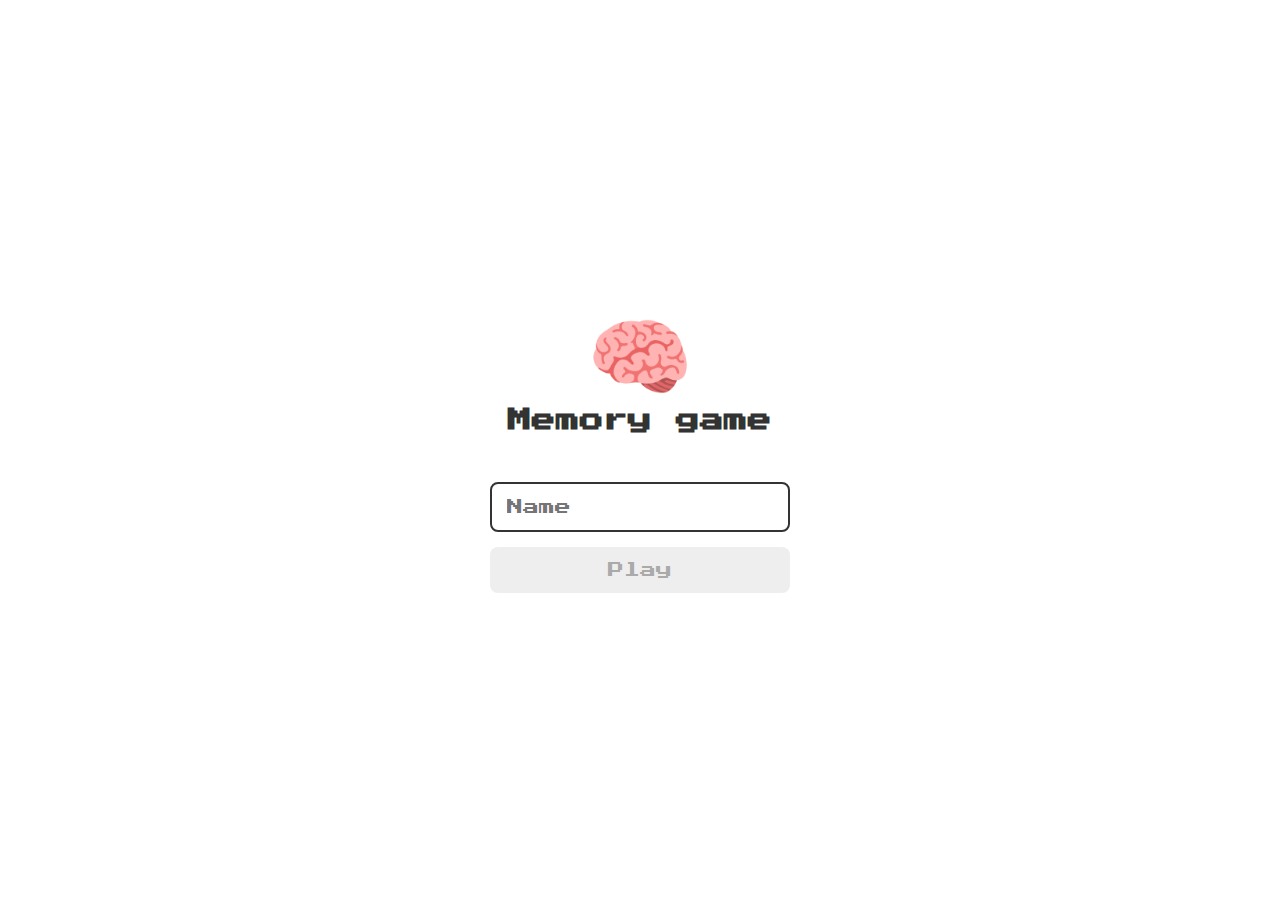
<file: index.html>
<!DOCTYPE html>
<html lang="en">
<head>
    <meta charset="UTF-8">
    <meta http-equiv="X-UA-Compatible" content="IE=edge">
    <meta name="viewport" content="width=device-width, initial-scale=1.0">
    <link rel="stylesheet" href="/css/reset.css">
    <link rel="stylesheet" href="./css/login.css">
    <script defer src="./js/login.js" ></script>
    <title>Memory Game | LOGIN</title>
</head>
<body>
    
    <form class="login-form">
        <div class="login__header">
            <img src="./images/brain.png" alt="brain icon" />
            <h1>Memory game</h1>
        </div>

        <input type="text" placeholder="Name" class="login__input" />
        <button type="submit" class="login__button" disabled >Play</button>
    </form>
    
</body>
</html>
</file>
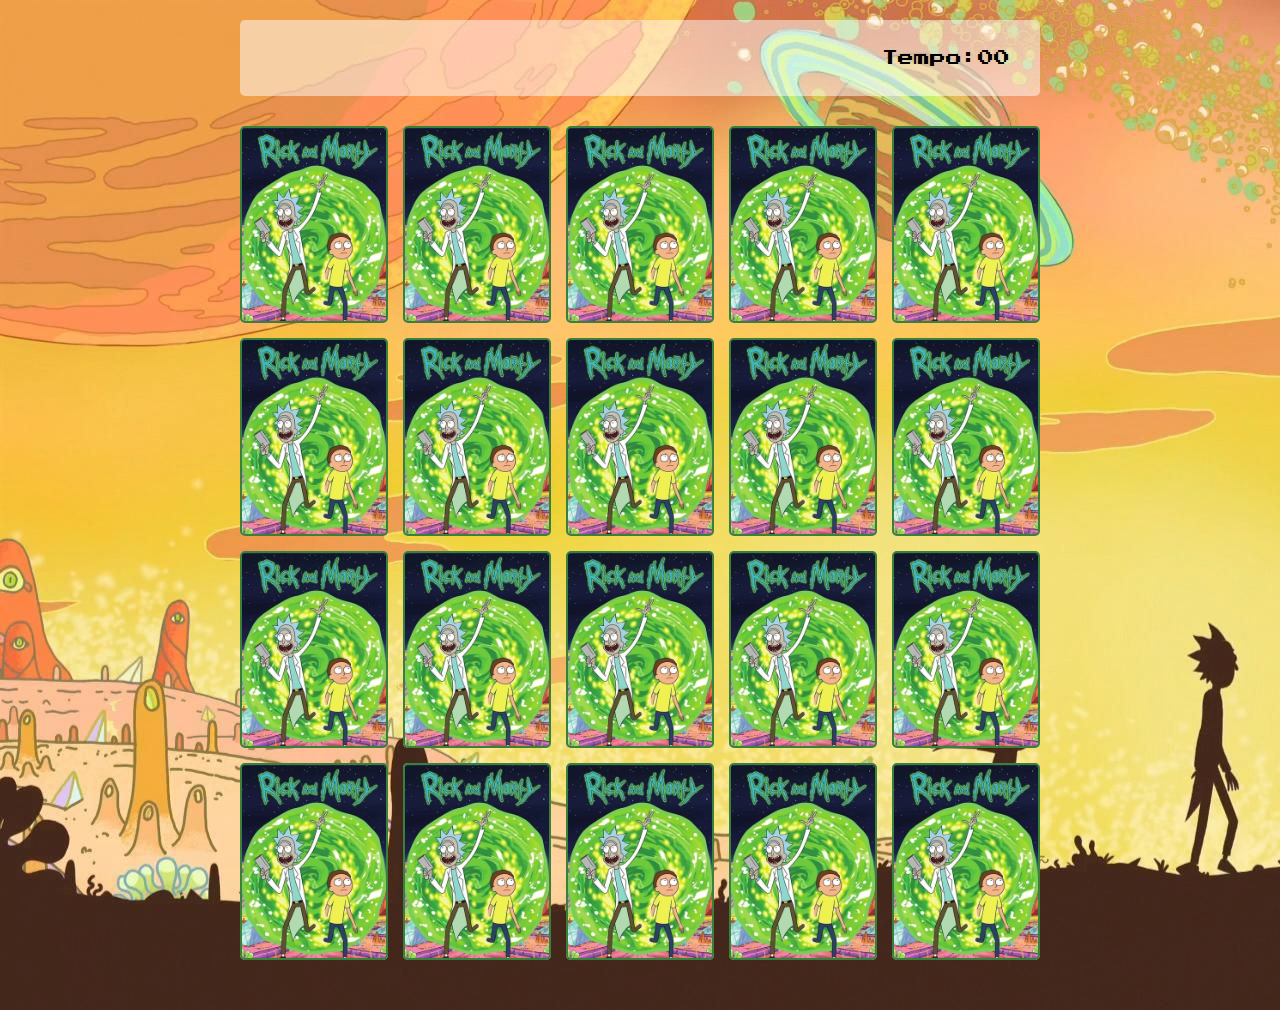
<file: pages/game.html>
<!DOCTYPE html>
<html lang="en">
<head>
    <meta charset="UTF-8">
    <meta http-equiv="X-UA-Compatible" content="IE=edge">
    <meta name="viewport" content="width=device-width, initial-scale=1.0">
    <link rel="stylesheet" href="../css/reset.css">
    <link rel="stylesheet" href="../css/game.css">
    <script defer src="../js/game.js"></script>
    <title>Memory game</title>
</head>
<body>

    <main>
        <header>
            <span class="player"></span>
            <span> Tempo:<span class="timer">00</span></span>
        </header>

        <div class="grid">

      
       
       
        </div>
    </main>


    
</body>
</html>
</file>
<file: css/login.css>
.login-form {
    display: flex;
    flex-direction: column;
    align-items: center;
    height: 100vh;
    justify-content: center;
}

.login__header {
    display: flex;
    align-items: center;
    flex-direction: column;
    justify-content: center;
    margin-bottom: 50px;
}

.login__header img{
    width: 100px;
}

.login__header h1{
    color: #333;
    font-size: 1.5em;
}

.login__input{
    border: 2px solid #333;
    border-radius: 8px;
    color: #333;
    font-size: 1em;
    margin-bottom: 15px;
    max-width: 300px;
    outline: none;
    padding: 15px;
    width: 100%;
}

.login__button{
    background-color: #ee665c;
    border-radius: 8px;
    color: white;
    padding: 15px;
    font-size: 1em;
    cursor: pointer;
    max-width: 300px;
    width: 100%;
}

.login__button:hover{
    background-color: #e74d42;
}

.login__button:disabled{
    background-color: #eee;
    color: #aaa;
    cursor: auto;
}
</file>
<file: css/game.css>
main{
    display: flex;
    flex-direction: column;
     width: 100%;
     background-image: url('../images/bg.jpg');
     min-height: 100vh;
     align-items: center;
     justify-content: center;
     padding: 20px 20px 50px;
   
}

header{
    display: flex;
    align-items: center;
    justify-content: space-between;
    background-color: rgba(255,255,255,0.5);
    width: 100%;
    max-width: 800px;
    padding: 30px;
    margin: 0 0 30px;
    border-radius: 5px;
}

.grid{
    display: grid;
    grid-template-columns: repeat(5, 1fr);
    gap: 15px;
    width: 100%;
    max-width: 800px;
    margin: 0;
}

.card{
    aspect-ratio: 3/4;
    width: 100%;
    background-color: #3333;
    border-radius: 5px;
    position: relative;
    transition: all 400ms ease;
    transform-style:preserve-3d ;
    background-color: #ccc;
 
}

.face{
    width: 100%;
    height: 100%;
    position:absolute;
    background-size: cover;
    background-position: center;
    backface-visibility: hidden;
    border: 2px solid #39813a;
    border-radius: 5px;
    transition: all 400ms ease  ;
}

.front{

    transform: rotateY(180deg);
  
}

.back{
    background-image: url('../images/back.png');
   
}

.reveal-card{
    transform: rotateY(180deg);
}


.disabled-card{
    filter: saturate(0);
    opacity: 0.5;
}
</file>
